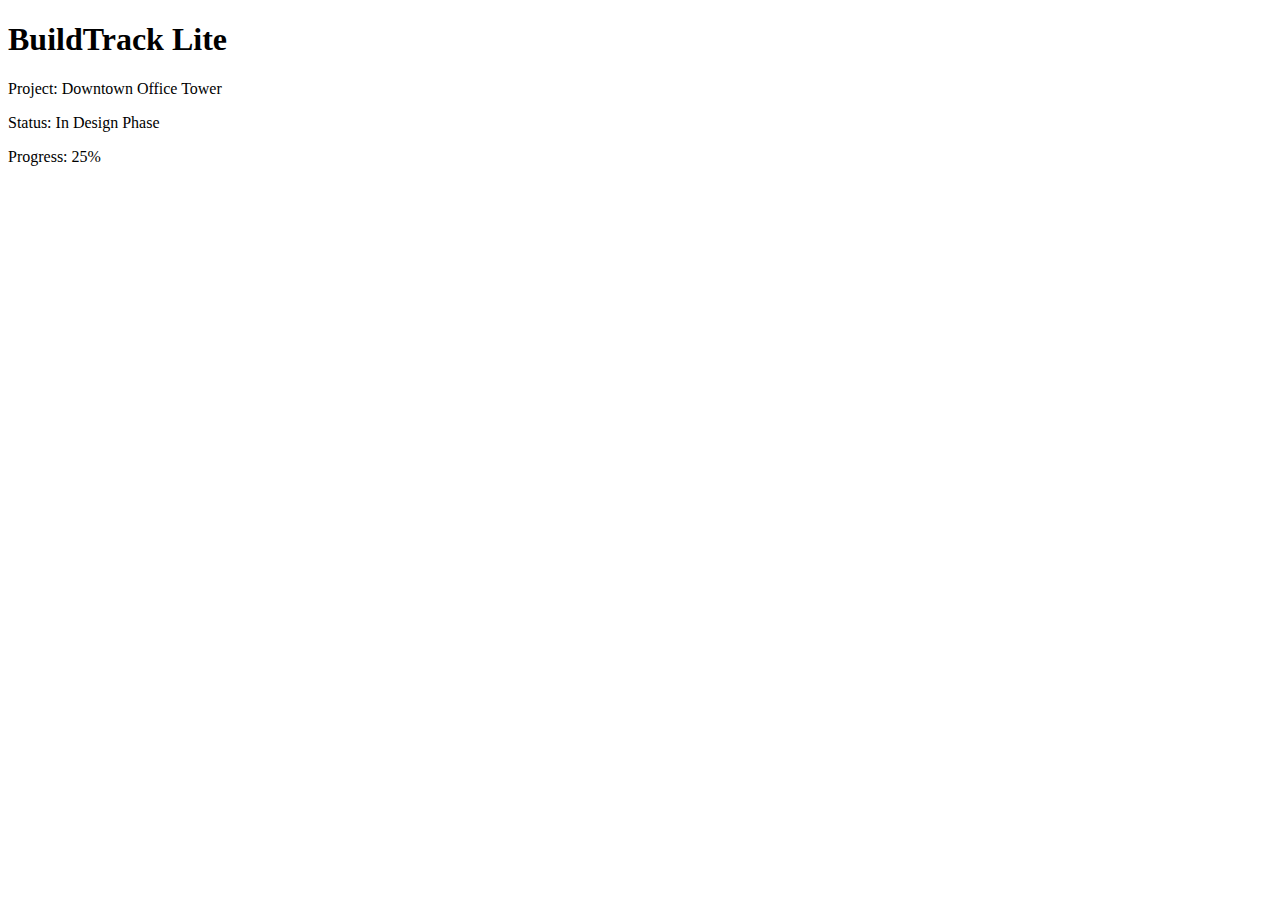
<file: index.html>
<!DOCTYPE html>
<html>
  <head>
    <title>BuildTrack Lite</title>
  </head>
  <body>
    <h1>BuildTrack Lite</h1>
    <p>Project: Downtown Office Tower</p>
    <p>Status: In Design Phase</p>
    <p>Progress: 25%</p>
  </body>
</html>
</file>
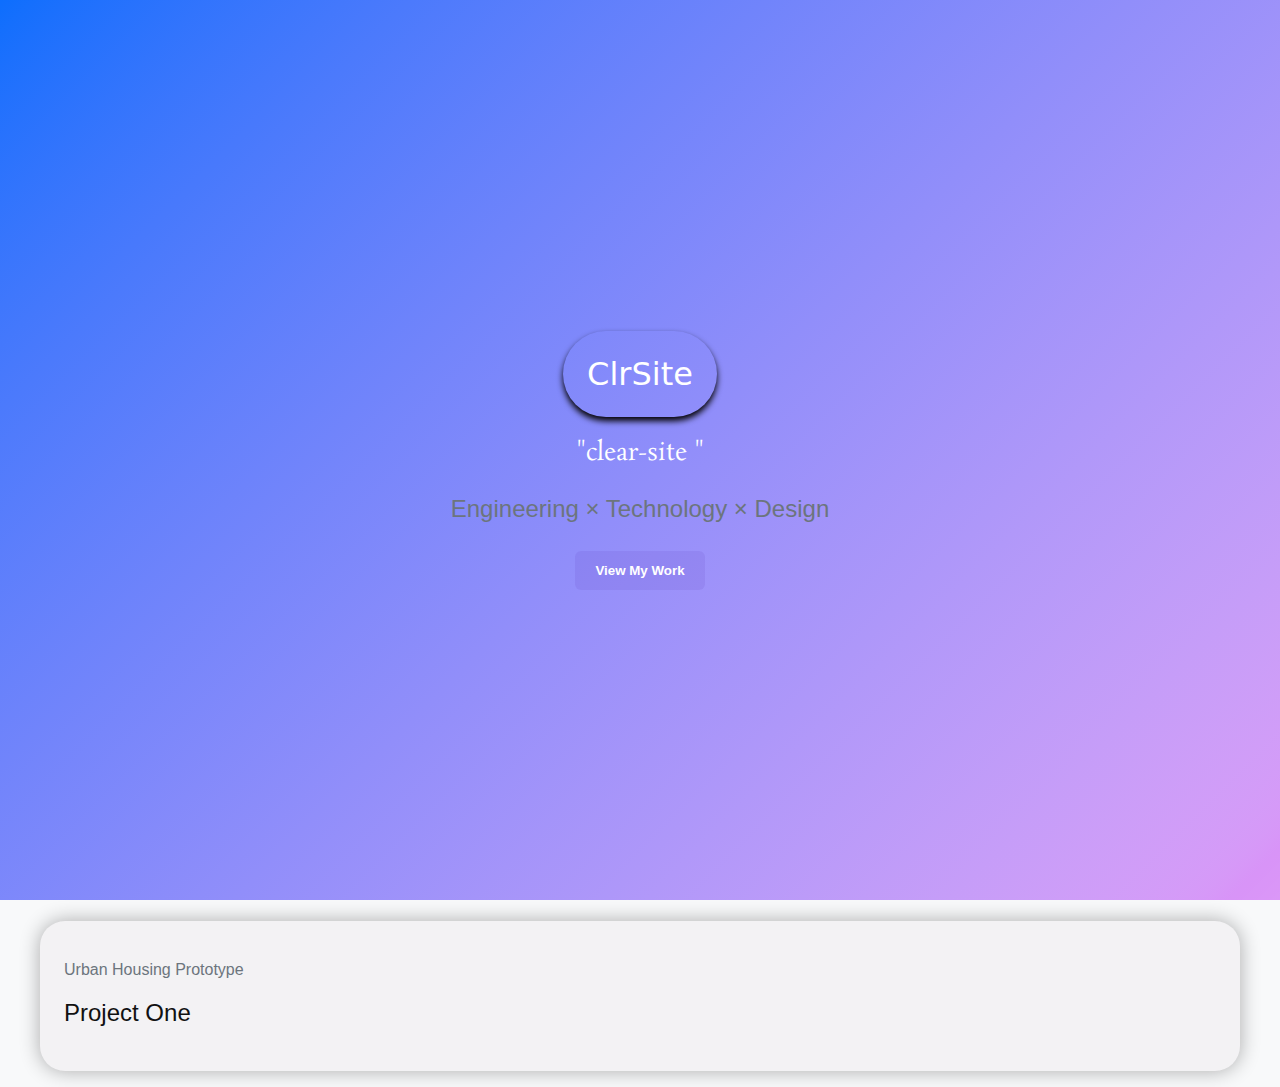
<file: clrsite (test)/index.html>
<!DOCTYPE html>
<html>

<head>
    <link rel="stylesheet" href="style.css">
  
    <title>clrsite</title>
    
    <link rel="preconnect" href="https://fonts.googleapis.com">
    <link rel="preconnect" href="https://fonts.gstatic.com" crossorigin>
    <link href="https://fonts.googleapis.com/css2?family=Rosarivo:ital@0;1&display=swap" rel="stylesheet">

</head>

<body>

<section class="hero full-height flex flex-column justify-center align-center text-center">
  <header>
    <h1 id="rubik-dirt-regular" class="poster">ClrSite</h1> 
    <h2 id="rosarivo-regular" >"clear-site "</h2>
  </header>
  <main>
  </main>
      <p class="text-lg text-muted mt-1">Engineering × Technology × Design</p>
      <button class="btn btn-secondary mt-1">View My Work</button>
      
</section>

<section class="container">
  <div class="card shadow mt-1">
    <p class="text-muted">Urban Housing Prototype</p>
    <h2 class="text-lg font-bold">Project One</h2>
  </div>
</section>

</body>

</html>
</file>
<file: clrsite (test)/style.css>
body {

margin: 0 auto;

padding: 0;

box-sizing: border-box;

}

#rubik-dirt-regular {
  font-family: "Rubik Dirt", system-ui;
  font-weight: 100;
  font-style: normal;
}

#rosarivo-regular {
  font-family: "Rosarivo", cursive;
  font-weight: 100;
  font-style: normal;
}


body {

font-family: sans-serif;

background: #f8f9fa;

color: #111;

}


/* ========== LAYOUT ========== */

.container {

max-width: 1200px;

margin: 0 auto;

padding: 1rem;

}

.flex {

display: flex;

}

.flex-row {

flex-direction: row;

}

.flex-column {

flex-direction: column;

}

.align-center {

align-items: center;

}

.justify-center {

justify-content: center;

}

.full-width {

width: 100%;

}

.full-height {

min-height: 100vh;

}

/* ========== SPACING ========== */

.m-1 { margin: 0.5rem; }

.m-2 { margin: 1rem; }

.m-3 { margin: 1.5rem; }

.mt-1 { margin-top: 0.3rem; }

.mb-1 { margin-bottom: 0.5rem; }

.p-1 { padding: 0.5rem; }

.p-2 { padding: 1rem; }

.p-3 { padding: 1.5rem; }

/* ========== TYPOGRAPHY ========== */

.text-sm { font-size: 0.85rem; }

.text-md { font-size: 1rem; }

.text-lg { font-size: 1.5rem; }

.text-xl { font-size: 3.999rem; }

.text-center { text-align: center; }

.font-bold { font-weight: 100; }

.font-light { font-weight: 300; }

.text-muted { color: #6c757d; }

/* ========== COLORS ========== */

.bg-primary {

background: rgba(64, 61, 35, 0.32);

}

.bg-white {

background: #fff;

}

.text-white {

color: #fff;

}

/* ========== BUTTONS ========== */

.btn {

padding: 0.75rem 1.25rem;

border-radius: 6px;

border: none;

cursor: pointer;

font-weight: 600;

}

.btn-primary {

background: #415169;

color: white;

}

.btn-secondary {

background: #401ca416;

color: rgb(255, 255, 255);

}

/* ========== CARDS ========== */

.card {

background: rgba(133, 103, 121, 0.042);

border-radius: 25px;

padding: 1.5rem;

}

.shadow {

box-shadow: 0 0 20px rgba(0, 0, 0, 0.316);


}

.poster{
  margin-bottom: 20px;
  padding: 1.5rem;
  border-radius: 100px;
  box-shadow: 0 4px 6px rgba(3, 0, 0, 5);

}

/* ========== HERO ========== */

.hero {

background: linear-gradient(135deg, #0d6efd, lch(44.45% 114.42 315.63 / 0.393));

color: rgb(255, 255, 255);

}
</file>
